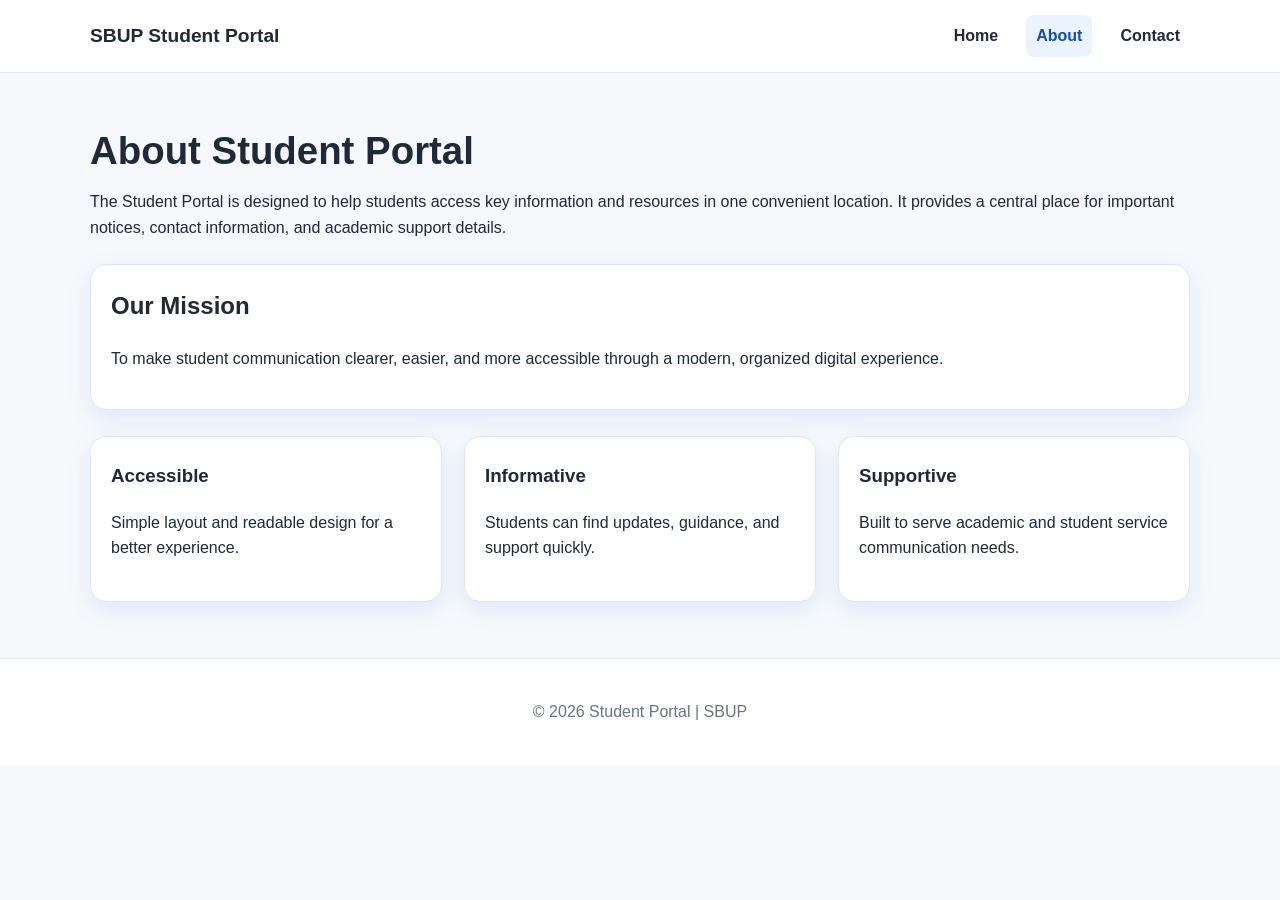
<file: about.html>
<!DOCTYPE html>
<html lang="en">
  <head>
    <meta charset="UTF-8" />
    <meta name="viewport" content="width=device-width, initial-scale=1.0" />
    <title>Student Portal | About</title>
    <meta
      name="description"
      content="Learn more about the Student Portal and its purpose."
    />
    <link rel="stylesheet" href="style.css" />
  </head>
  <body>
    <header class="site-header">
      <nav class="navbar container" aria-label="Main navigation">
        <div class="brand">SBUP Student Portal</div>
        <div class="nav-links">
          <a href="index.html">Home</a>
          <a href="about.html" class="active">About</a>
          <a href="contact.html">Contact</a>
        </div>
      </nav>
    </header>

    <main class="container section">
      <h1>About Student Portal</h1>
      <p>
        The Student Portal is designed to help students access key information
        and resources in one convenient location. It provides a central place for
        important notices, contact information, and academic support details.
      </p>

      <div class="about-box">
        <h2>Our Mission</h2>
        <p>
          To make student communication clearer, easier, and more accessible
          through a modern, organized digital experience.
        </p>
      </div>

      <div class="card-grid">
        <article class="card">
          <h3>Accessible</h3>
          <p>Simple layout and readable design for a better experience.</p>
        </article>
        <article class="card">
          <h3>Informative</h3>
          <p>Students can find updates, guidance, and support quickly.</p>
        </article>
        <article class="card">
          <h3>Supportive</h3>
          <p>Built to serve academic and student service communication needs.</p>
        </article>
      </div>
    </main>

    <footer class="site-footer">
      <div class="container">
        <p>© 2026 Student Portal | SBUP</p>
      </div>
    </footer>

    <script src="script.js"></script>
  </body>
</html>
</file>
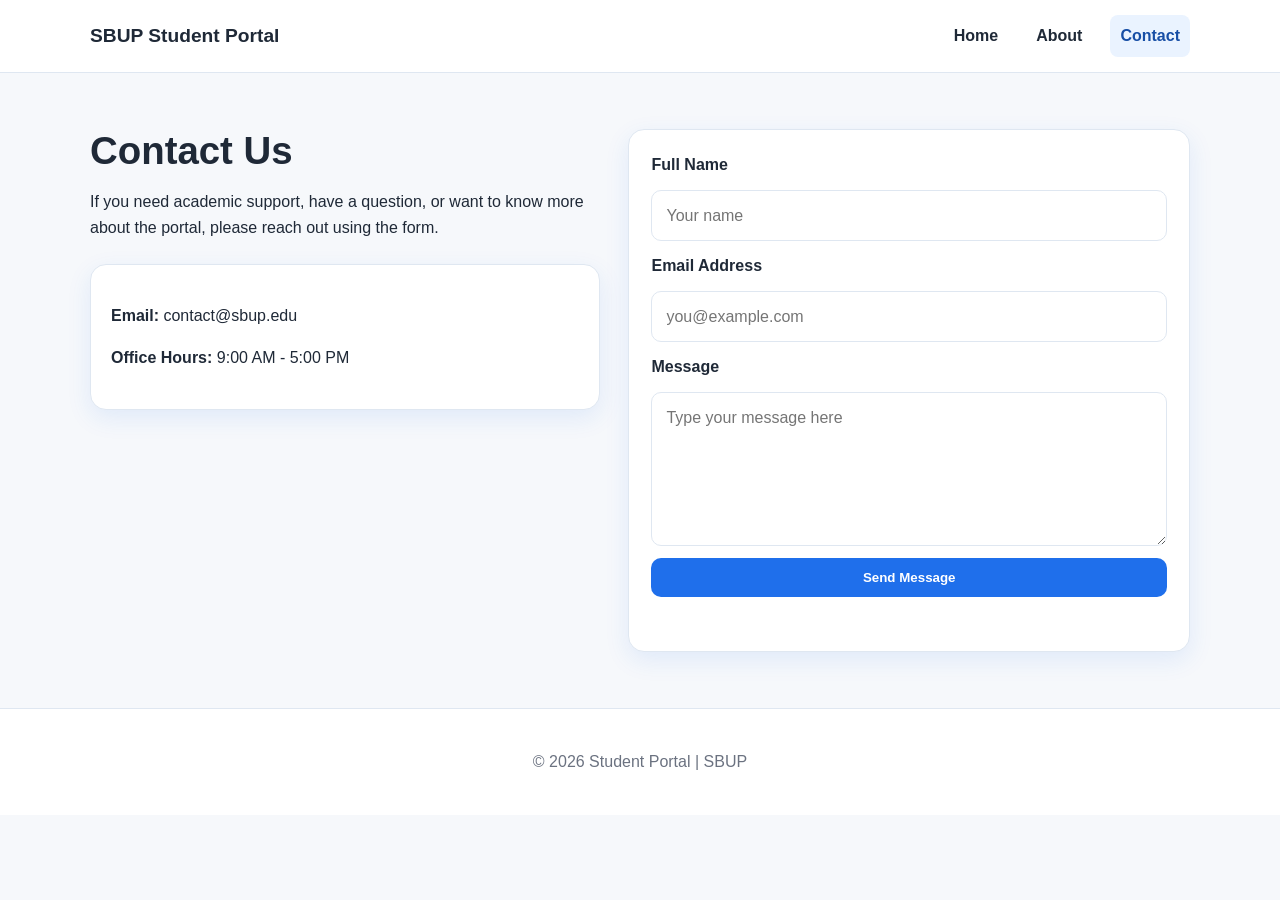
<file: contact.html>
<!DOCTYPE html>
<html lang="en">
  <head>
    <meta charset="UTF-8" />
    <meta name="viewport" content="width=device-width, initial-scale=1.0" />
    <title>Student Portal | Contact</title>
    <meta
      name="description"
      content="Contact the Student Portal team or support desk."
    />
    <link rel="stylesheet" href="style.css" />
  </head>
  <body>
    <header class="site-header">
      <nav class="navbar container" aria-label="Main navigation">
        <div class="brand">SBUP Student Portal</div>
        <div class="nav-links">
          <a href="index.html">Home</a>
          <a href="about.html">About</a>
          <a href="contact.html" class="active">Contact</a>
        </div>
      </nav>
  
    </header>

    <main class="container section">
      <div class="contact-layout">
        <div>
          <h1>Contact Us</h1>
          <p>
            If you need academic support, have a question, or want to know more
            about the portal, please reach out using the form.
          </p>

          <div class="info-box">
            <p><strong>Email:</strong> contact@sbup.edu</p>
            <p><strong>Office Hours:</strong> 9:00 AM - 5:00 PM</p>
          </div>
        </div>

        <form id="contactForm" class="contact-form" novalidate>
          <label for="name">Full Name</label>
          <input type="text" id="name" name="name" placeholder="Your name" />

          <label for="email">Email Address</label>
          <input
            type="email"
            id="email"
            name="email"
            placeholder="you@example.com"
          />

          <label for="message">Message</label>
          <textarea
            id="message"
            name="message"
            rows="5"
            placeholder="Type your message here"
          ></textarea>

          <button type="submit" class="button primary">Send Message</button>
          <p id="formMessage" class="form-message" aria-live="polite"></p>
        </form>
      </div>
    </main>

    <footer class="site-footer">
      <div class="container">
        <p>© 2026 Student Portal | SBUP</p>
      </div>
    </footer>

    <script src="script.js"></script>
  </body>
</html>
</file>
<file: style.css>
:root {
  --primary: #1f6feb;
  --primary-dark: #174ea6;
  --accent: #eaf3ff;
  --text: #1f2937;
  --muted: #6b7280;
  --bg: #f6f8fb;
  --card: #ffffff;
  --border: #dfe7f1;
  --success: #1e9a5d;
  --error: #c62828;
  --shadow: 0 8px 24px rgba(31, 111, 235, 0.10);
}

* {
  box-sizing: border-box;
}

html {
  scroll-behavior: smooth;
}

body {
  margin: 0;
  font-family: Arial, Helvetica, sans-serif;
  background: var(--bg);
  color: var(--text);
  line-height: 1.6;
}

a {
  color: var(--primary);
  text-decoration: none;
}

img {
  max-width: 100%;
  display: block;
}

.container {
  width: min(1100px, calc(100% - 32px));
  margin: 0 auto;
}

.site-header {
  background: #fff;
  border-bottom: 1px solid var(--border);
  position: sticky;
  top: 0;
  z-index: 10;
}

.navbar {
  display: flex;
  align-items: center;
  justify-content: space-between;
  min-height: 72px;
}

.brand {
  font-size: 1.2rem;
  font-weight: 700;
  color: var(--text);
}

.nav-links {
  display: flex;
  gap: 18px;
  align-items: center;
}

.nav-links a {
  font-weight: 600;
  color: var(--text);
  padding: 8px 10px;
  border-radius: 8px;
}

.nav-links a.active,
.nav-links a:hover {
  background: var(--accent);
  color: var(--primary-dark);
}

.hero {
  background: linear-gradient(135deg, #f3f8ff 0%, #eaf3ff 100%);
  padding: 70px 0;
}

.hero-content {
  display: grid;
  grid-template-columns: 1.5fr 1fr;
  gap: 28px;
  align-items: center;
}

.eyebrow {
  text-transform: uppercase;
  letter-spacing: 0.08em;
  font-size: 0.8rem;
  color: var(--primary);
  font-weight: 700;
}

h1, h2, h3 {
  margin-top: 0;
}

h1 {
  font-size: clamp(2.1rem, 3vw, 3.3rem);
  line-height: 1.15;
  margin-bottom: 16px;
}

.lead {
  font-size: 1.08rem;
  color: var(--muted);
  max-width: 620px;
  margin-bottom: 20px;
}

.hero-card,
.card,
.about-box,
.info-box,
.contact-form {
  background: var(--card);
  border: 1px solid var(--border);
  border-radius: 16px;
  box-shadow: var(--shadow);
}

.hero-card {
  padding: 24px 20px;
}

.hero-card ul {
  margin: 0;
  padding-left: 18px;
  color: var(--text);
}

.section {
  padding: 56px 0;
}

.card-grid {
  display: grid;
  grid-template-columns: repeat(3, minmax(0, 1fr));
  gap: 22px;
  margin-top: 26px;
}

.card {
  padding: 24px 20px;
}

.button {
  display: inline-block;
  padding: 12px 20px;
  border-radius: 10px;
  font-weight: 700;
  border: none;
  cursor: pointer;
  transition: 0.2s ease-in-out;
}

.button.primary {
  background: var(--primary);
  color: white;
}

.button.primary:hover {
  background: var(--primary-dark);
}

.about-box,
.info-box {
  padding: 22px 20px;
  margin-top: 24px;
}

.contact-layout {
  display: grid;
  grid-template-columns: 1fr 1.1fr;
  gap: 28px;
  align-items: start;
}

.contact-form {
  padding: 22px;
  display: flex;
  flex-direction: column;
  gap: 12px;
}

.contact-form label {
  font-weight: 600;
}

.contact-form input,
.contact-form textarea {
  width: 100%;
  padding: 12px 14px;
  border: 1px solid var(--border);
  border-radius: 10px;
  font: inherit;
  background: #fff;
}

.contact-form input:focus,
.contact-form textarea:focus {
  outline: 2px solid rgba(31, 111, 235, 0.2);
  border-color: var(--primary);
}

.form-message {
  min-height: 20px;
  margin: 0;
  font-weight: 600;
}

.form-message.success {
  color: var(--success);
}

.form-message.error {
  color: var(--error);
}

.site-footer {
  background: #fff;
  border-top: 1px solid var(--border);
  padding: 24px 0;
  text-align: center;
  color: var(--muted);
}

@media (max-width: 768px) {
  .hero-content,
  .card-grid,
  .contact-layout {
    grid-template-columns: 1fr;
  }

  .navbar {
    flex-direction: column;
    justify-content: center;
    padding: 12px 0;
  }

  .nav-links {
    flex-wrap: wrap;
    justify-content: center;
    margin-top: 8px;
  }

  .hero {
    padding-top: 40px;
  }
}
</file>
